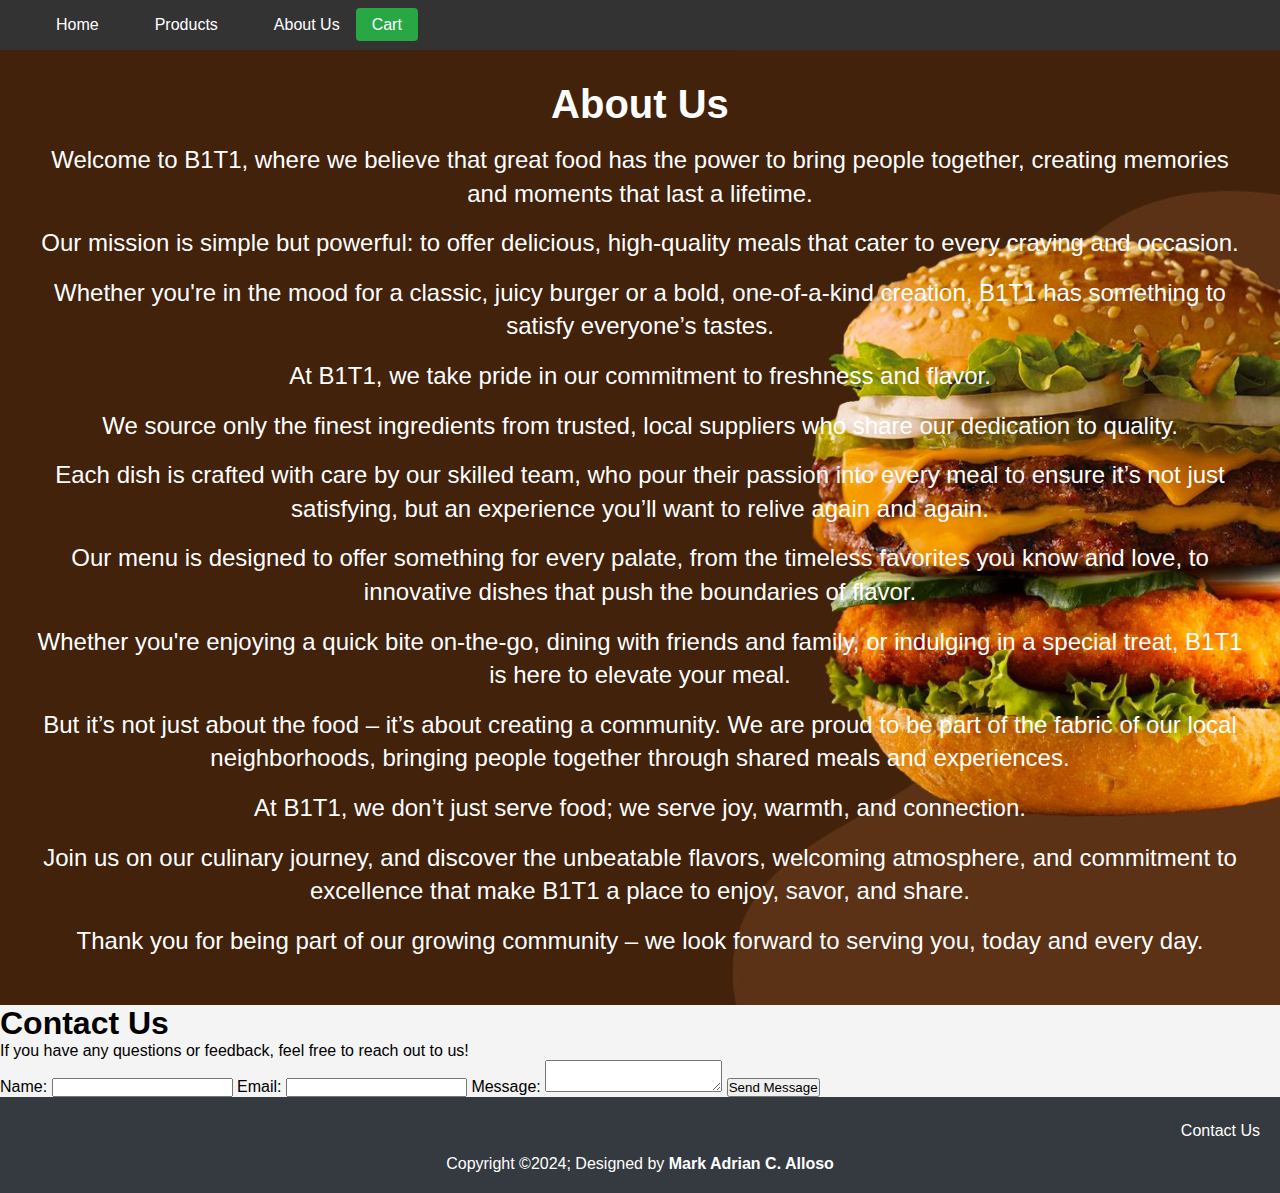
<file: index.html>
<!DOCTYPE html> 
<html lang="en">
<head>
    <meta charset="UTF-8">
    <meta name="viewport" content="width=device-width, initial-scale=1.0">
    <title>B1T1 - About Us</title>
    <link rel="stylesheet" href="style.css">
</head>
<body>
    <nav class="navbar">
        <div class="navbar__container">
            <div class="navbar__toggle">
                <span class="bar"></span>
                <span class="bar"></span>
                <span class="bar"></span>
            </div> 
            <ul class="navbar__menu">
                <li class="navbar__item">
                    <a href="main.html" class="navbar__links">Home</a>
                </li>
                <li class="navbar__item">
                    <a href="product.html" class="navbar__links">Products</a>
                </li>
                <li class="navbar__item">
                    <a href="index.html" class="navbar__links">About Us</a>
                </li>
                <li class="navbar__btn">
                    <a href="cart.html" class="button">Cart</a>
                </li>
            </ul>
        </div>
    </nav>

    <main>
        <section class="about">
            <h1>About Us</h1>
            <p>Welcome to B1T1, where we believe that great food has the power to bring people together, creating memories and moments that last a lifetime.</p>
            <p>Our mission is simple but powerful: to offer delicious, high-quality meals that cater to every craving and occasion.</p>
            <p>Whether you're in the mood for a classic, juicy burger or a bold, one-of-a-kind creation, B1T1 has something to satisfy everyone’s tastes.</p>
            <p>At B1T1, we take pride in our commitment to freshness and flavor.</p>
            <p>We source only the finest ingredients from trusted, local suppliers who share our dedication to quality.</p>
            <p>Each dish is crafted with care by our skilled team, who pour their passion into every meal to ensure it’s not just satisfying, but an experience you’ll want to relive again and again.</p>
            <p>Our menu is designed to offer something for every palate, from the timeless favorites you know and love, to innovative dishes that push the boundaries of flavor.</p>
            <p>Whether you're enjoying a quick bite on-the-go, dining with friends and family, or indulging in a special treat, B1T1 is here to elevate your meal.</p>
            <p>But it’s not just about the food – it’s about creating a community. We are proud to be part of the fabric of our local neighborhoods, bringing people together through shared meals and experiences.</p>
            <p>At B1T1, we don’t just serve food; we serve joy, warmth, and connection.</p>
            <p>Join us on our culinary journey, and discover the unbeatable flavors, welcoming atmosphere, and commitment to excellence that make B1T1 a place to enjoy, savor, and share.</p>
            <p>Thank you for being part of our growing community – we look forward to serving you, today and every day.</p>
        </section>

        <section class="contact">
            <h1>Contact Us</h1>
            <p>If you have any questions or feedback, feel free to reach out to us!</p>
            <form action="submit_contact.php" method="POST">
                <label for="name">Name:</label>
                <input type="text" id="name" name="name" required>

                <label for="email">Email:</label>
                <input type="email" id="email" name="email" required>

                <label for="message">Message:</label>
                <textarea id="message" name="message" required></textarea>

                <button type="submit" class="button">Send Message</button>
            </form>
        </section>
    </main>

    <footer>
        <div class="footerContainer">
            <div class="socialIcons">
                <a href="https://www.facebook.com/slash.markyyy"><i class="fa-brands fa-facebook"></i></a>
                <a href="https://www.instagram.com/slime.marky/"><i class="fa-brands fa-instagram"></i></a>
                <a href="https://www.youtube.com/@playboimarki666"><i class="fa-brands fa-youtube"></i></a>
                <a href="https://www.tiktok.com/@fruitsaladngabinignit?lang=en"><i class="fa-brands fa-tiktok"></i></a>
            </div>
            <div class="footerNav">
                <ul>
                    <li><a href="">Contact Us</a></li>
                </ul>
            </div>
        </div>   
        <div class="footerBottom">
            <p>Copyright &copy;2024; Designed by <span class="designer">Mark Adrian C. Alloso</span></p>
        </div> 
    </footer>

</body>
</html>
</file>
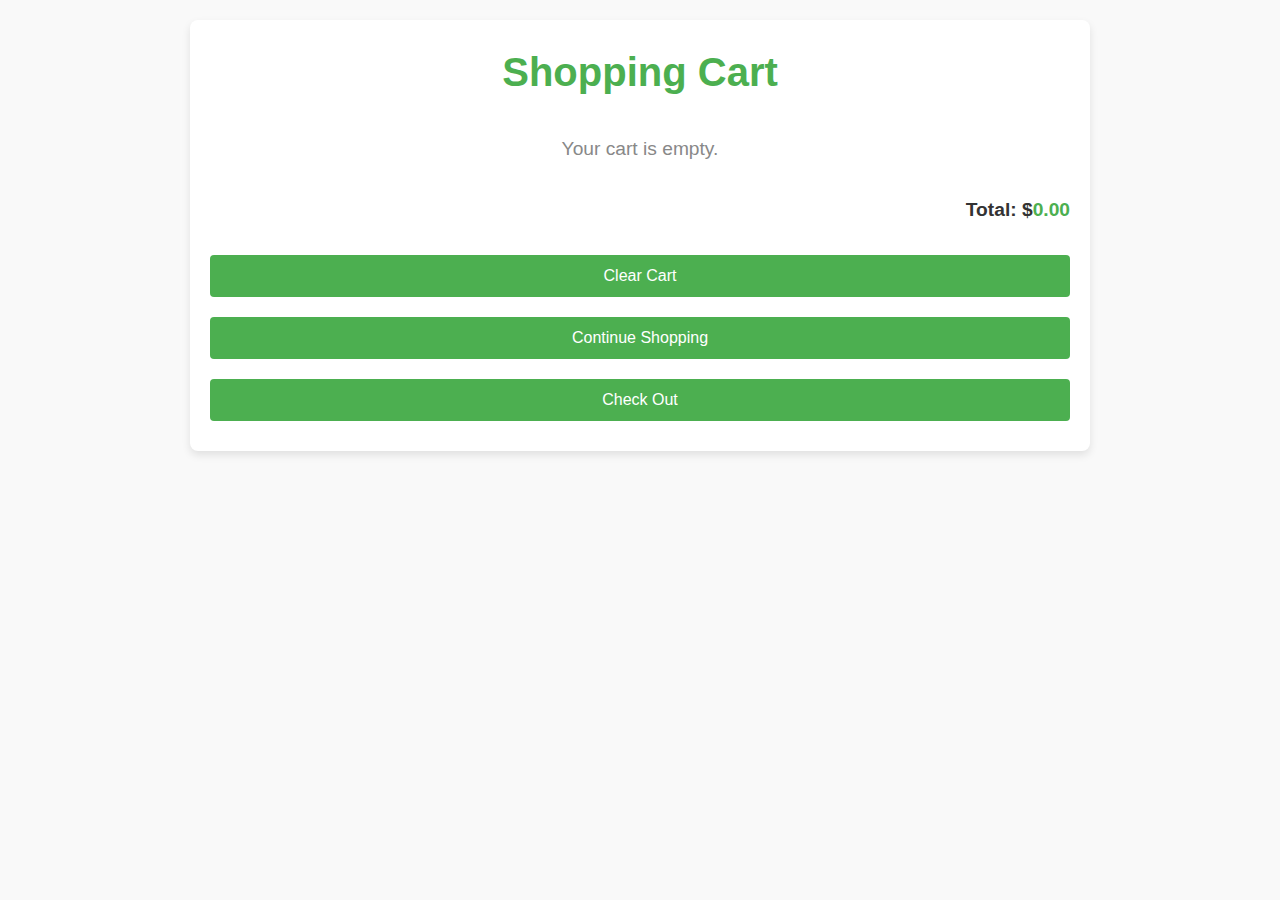
<file: cart.html>
<!DOCTYPE html>
<html lang="en">
<head>
    <meta charset="UTF-8">
    <meta name="viewport" content="width=device-width, initial-scale=1.0">
    <title>Shopping Cart</title>
    <link rel="stylesheet" href="styles.css"> 
</head>
<body>

    <div class="cart-container">
        <h1>Shopping Cart</h1>
        <div id="cart-content"></div>
        <div class="total">
            <p>Total: $<span id="total-price">0.00</span></p>
        </div>
        <button class="btn" onclick="clearCart()">Clear Cart</button>
        <button class="btn" onclick="window.location.href='product.html'">Continue Shopping</button>
        <button class="btn" onclick="window.location.href='checkout.html'">Check Out</button>
    </div>

    <script>
        function renderCart() {
            const cart = JSON.parse(localStorage.getItem('cart')) || [];
            const cartContent = document.getElementById('cart-content');
            const totalPriceElement = document.getElementById('total-price');
            cartContent.innerHTML = '';

            if (cart.length === 0) {
                cartContent.innerHTML = '<p class="empty-message">Your cart is empty.</p>';
                totalPriceElement.textContent = '0.00';
                return;
            }

            let totalPrice = 0;
            let cartHTML = `<table><tr><th>Product</th><th>Price</th><th>Quantity</th><th>Total</th><th>Actions</th></tr>`;

            cart.forEach((item, index) => {
                const itemTotal = item.price * item.quantity;
                totalPrice += itemTotal;
                cartHTML += `
                    <tr>
                        <td>${item.name}</td>
                        <td>$${item.price.toFixed(2)}</td>
                        <td>
                            <input type="number" value="${item.quantity}" min="1" onchange="updateQuantity(${index}, this.value)">
                        </td>
                        <td>$${itemTotal.toFixed(2)}</td>
                        <td><button class="btn" onclick="removeItem(${index})">Remove</button></td>
                    </tr>
                `;
            });

            cartHTML += `</table>`;
            cartContent.innerHTML = cartHTML;
            totalPriceElement.textContent = totalPrice.toFixed(2);
        }

        function updateQuantity(index, newQuantity) {
            const cart = JSON.parse(localStorage.getItem('cart')) || [];
            cart[index].quantity = parseInt(newQuantity, 10);
            localStorage.setItem('cart', JSON.stringify(cart));
            renderCart();
        }

        function removeItem(index) {
            const cart = JSON.parse(localStorage.getItem('cart')) || [];
            cart.splice(index, 1);
            localStorage.setItem('cart', JSON.stringify(cart));
            renderCart();
        }

        function clearCart() {
            localStorage.removeItem('cart');
            renderCart();
        }

        
        renderCart();
    </script>

</body>
</html>
</file>
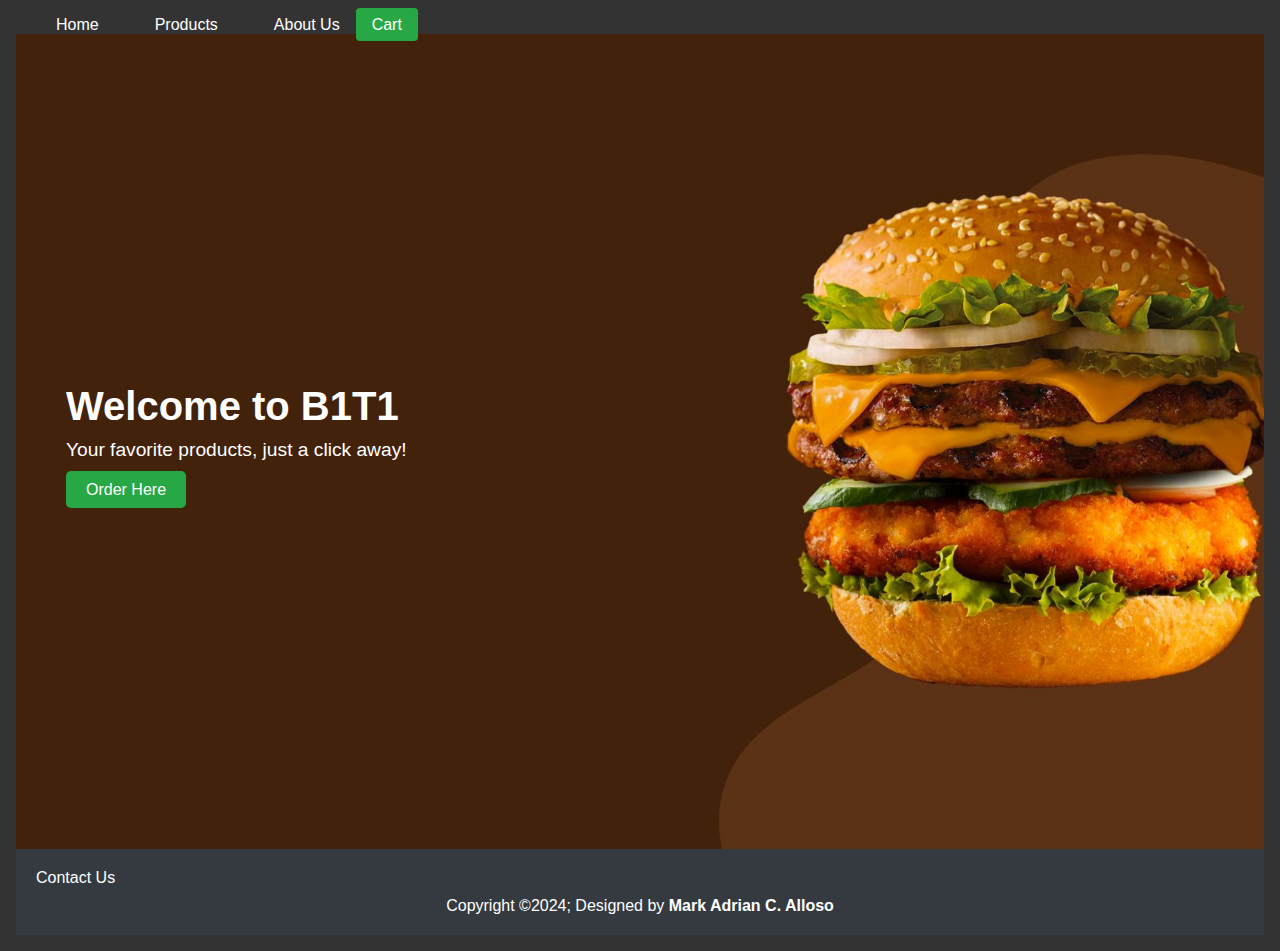
<file: main.html>
<!DOCTYPE html>
<html lang="en">
<head>
    <meta charset="UTF-8">
    <meta name="viewport" content="width=device-width, initial-scale=1.0">
    <title>B1T1 - Order Your Favorites</title>
    <link rel="stylesheet" href="style.css">
</head>
<body>
    <nav class="navbar">
        <div class="navbar__container">
            <div class="navbar__toggle">
                <span class="bar"></span>
                <span class="bar"></span>
                <span class="bar"></span>
            </div> 
            <ul class="navbar__menu">
                <li class="navbar__item">
                    <a href="main.html" class="navbar__links">Home</a>
                </li>
                <li class="navbar__item">
                  <a href="product.html" class="navbar__links">Products</a>
                </li>
                <li class="navbar__item">
                    <a href="index.html" class="navbar__links">About Us</a>
                </li>
                <li class="navbar__btn">
                    <a href="cart.html" class="button">Cart</a></li>
            </ul>
        </div>
    <main>
        <section class="hero">
            <h1>Welcome to B1T1</h1>
            <p>Your favorite products, just a click away!</p>
            <a href="product.html" class="button">Order Here</a>
        </section>

    
    
    

    <footer>
        <div class="footerContainer">
            <div class="footerNav">
                <ul>
                    <li><a href="">Contact Us</a></li>
                </ul>
            </div>
            </div>   
            <div class="footerBottom">
            <p>Copyright &copy;2024; Designed by <span class="designer">Mark Adrian C. Alloso</span></p>
    
        </div> 
</footer>

</body>
</html>
</file>
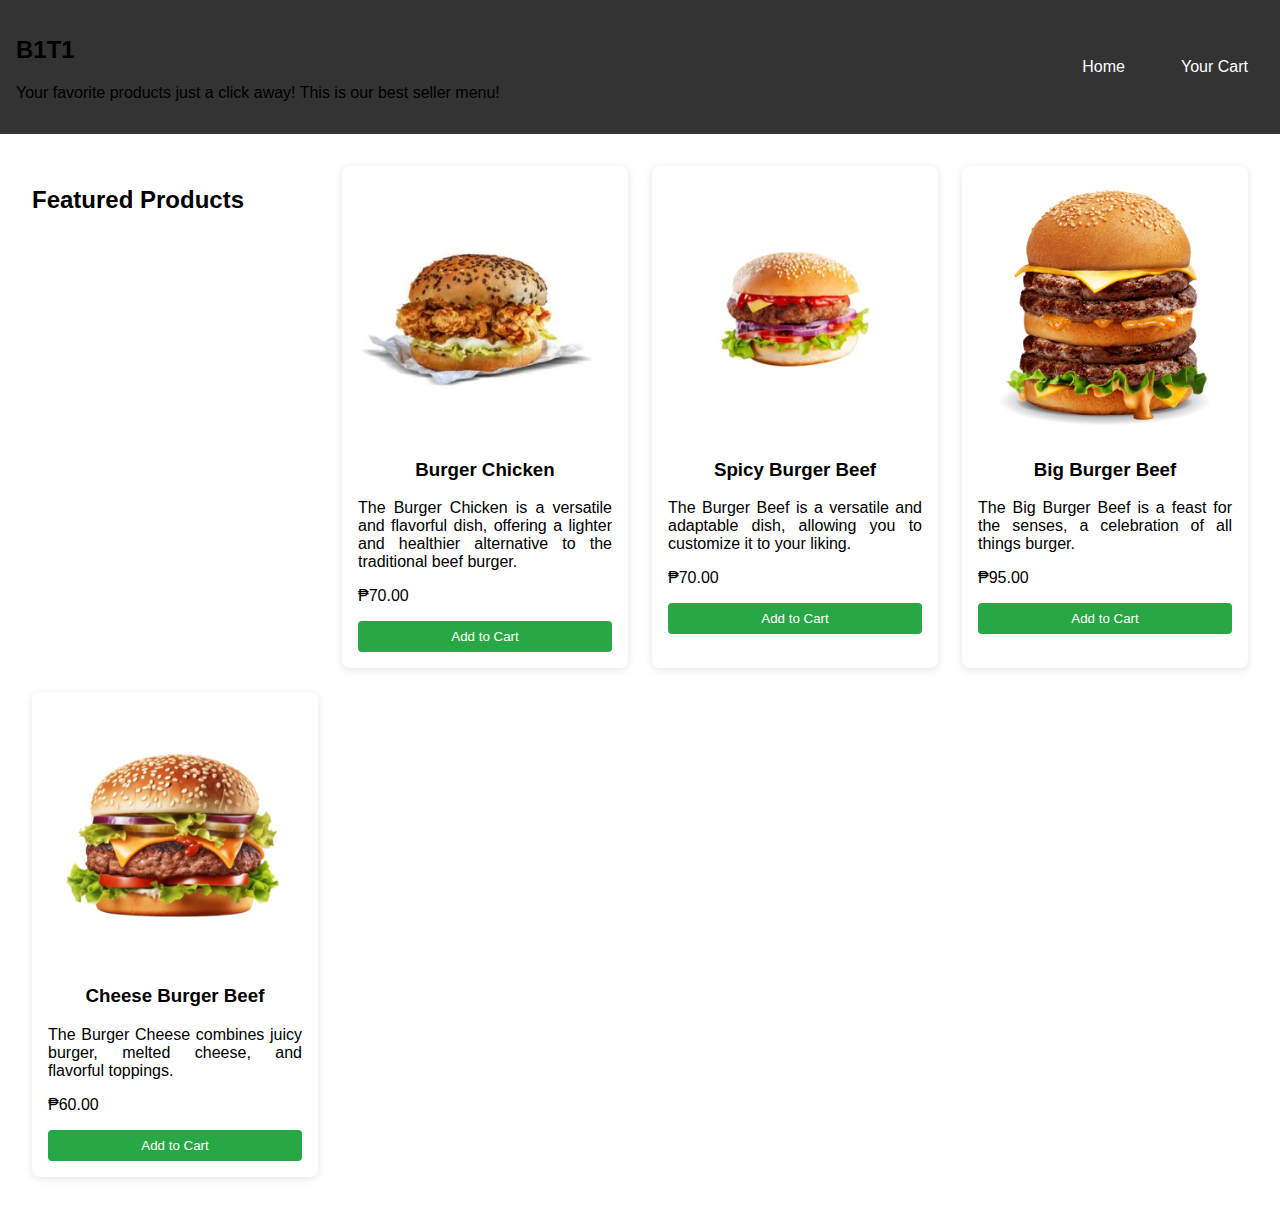
<file: product.html>
<!DOCTYPE html>
<html lang="en">
<head>
    <meta charset="UTF-8">
    <meta name="viewport" content="width=device-width, initial-scale=1.0">
    <title>Product Page</title>
    <link rel="stylesheet" href="styler.css">
    <script src="cart.js" defer></script>
</head>
<body>
    <nav class="navbar">
        <div class="navbar__container">
        <div class="navbar__brand">
        <h2>B1T1</h2>
        <p>Your favorite products just a click away! This is our best seller menu!</p>
        </div>
        <div class="navbar__toggle">
        <span class="bar"></span>
        <span class="bar"></span>
        <span class="bar"></span>
        </div>
        <ul class="navbar__menu">
        <li class="navbar__item">
        <a href="main.html" class="navbar__links">Home</a>
        </li>
        <li class="navbar__item">
        <a href="cart.html" class="navbar__links">Your Cart</a>
        </li>
        </ul>
        </div>
        </nav>
        
        <main>
        <section class="product-grid">
        <h2>Featured Products</h2>
        
    <div class="product-card">
        <img src="burgerchicken300x300.webp" alt="Burger Chicken">
        <h3>Burger Chicken</h3>
        <p>The Burger Chicken is a versatile and flavorful dish, offering a lighter and healthier alternative to the traditional beef burger.</p>
        <p>₱70.00</p>
        <button class="add-to-cart-button" data-id="1" data-name="Burger Chicken" data-price="70.00">Add to Cart</button>
        </div>
        
        <div class="product-card">
        <img src="SpicyBeef-Burger-300x300.webp" alt="Spicy Burger Beef">
        <h3>Spicy Burger Beef</h3>
        <p>The Burger Beef is a versatile and adaptable dish, allowing you to customize it to your liking.</p>
        <p>₱70.00</p>
        <button class="add-to-cart-button" data-id="2" data-name="Spicy Burger Beef" data-price="70.00">Add to Cart</button>
        </div>
        
        <div class="product-card">
        <img src="SUPER-BIG-BURGER.png" alt="Big Burger Beef">
        <h3>Big Burger Beef</h3>
        <p>The Big Burger Beef is a feast for the senses, a celebration of all things burger.</p>
        <p>₱95.00</p>
        <button class="add-to-cart-button" data-id="3" data-name="Big Burger Beef" data-price="95.00">Add to Cart</button>
        </div>
        
        <div class="product-card">
        <img src="Cheese-Burger-Beef300x300.png" alt="Burger Cheese">
        <h3>Cheese Burger Beef</h3>
        <p>The Burger Cheese combines juicy burger, melted cheese, and flavorful toppings.</p>
        <p>₱60.00</p>
        <button class="add-to-cart-button" data-id="4" data-name="Cheese Burger Beef" data-price="60.00">Add to Cart</button>
        </div>
    </div>

    <script>
        function addToCart(productName, productPrice) {
            let cart = JSON.parse(localStorage.getItem('cart')) || [];
            const existingProductIndex = cart.findIndex(product => product.name === productName);

            if (existingProductIndex >= 0) {
                cart[existingProductIndex].quantity += 1;
            } else {
                cart.push({ name: productName, price: productPrice, quantity: 1 });
            }

            localStorage.setItem('cart', JSON.stringify(cart));
            alert('Product added to cart!');
        }
    </script>
</body>
</html>
</file>
<file: style.css>
* {
    box-sizing: border-box;
    margin: 0;
    padding: 0;
}

body {
    margin: 0;
    font-family: Arial, sans-serif;
    background-color: #f4f4f4;
}


.navbar {
    background-color: #333;
    color: white;
    padding: 1rem;
    position: sticky;
    top: 0;
    z-index: 1000;
}

.navbar__container {
    display: flex;
    justify-content: space-between;
    align-items: center;
}

.navbar__toggle {
    display: none;
    flex-direction: column;
    cursor: pointer;
}

.bar {
    height: 3px;
    width: 25px;
    background-color: white;
    margin: 3px 0;
    transition: 0.3s;
}

.navbar__menu {
    list-style: none;
    display: flex;
    padding: 0;
}

.navbar__item {
    margin-left: 1.5rem;
}

.navbar__links {
    color: white;
    text-decoration: none;
    padding: 0.5rem 1rem;
    transition: background-color 0.3s, color 0.3s;
}

.navbar__links:hover {
    background-color: #575757;
    border-radius: 4px;
}


.navbar__btn .button {
    background-color: #28a745;
    color: white;
    padding: 0.5rem 1rem;
    text-decoration: none;
    border-radius: 4px;
    transition: background-color 0.3s;
}

.navbar__btn .button:hover {
    background-color: #218838;
}


@media (max-width: 768px) {
    .navbar__menu {
        display: none;
        flex-direction: column;
        position: absolute;
        top: 60px; 
        left: 0;
        background-color: #333;
        width: 100%;
        z-index: 999;
    }

    .navbar__toggle {
        display: flex;
    }

    .navbar__menu.active {
        display: flex;
    }

    .navbar__item {
        margin: 1rem 0;
        text-align: center;
    }
}


.hero {
    text-align: left;
    padding: 350px 50px;
    background: url('B1T1.jpg');
    background-size: cover;
    background-position: center;
    color: #fff;
}

.hero h1 {
    font-size: 2.5em;
    margin-bottom: 10px;
}

.hero p {
    font-size: 1.2em;
    margin-bottom: 20px;
}

.hero .button {
    background-color: #28a745;
    color: white;
    padding: 10px 20px;
    border: none;
    border-radius: 5px;
    text-decoration: none;
    transition: background-color 0.3s;
}

.hero .button:hover {
    background-color: #218838;
}

footer {
    background-color: #343a40;
    color: white;
    padding: 20px;
    text-align: center;
}

.footerContainer {
    display: flex;
    justify-content: space-between;
    align-items: center;
}

.socialIcons {
    margin-bottom: 10px;
}

.socialIcons a {
    color: white;
    margin: 0 10px;
    text-decoration: none;
}

.footerNav ul {
    list-style: none;
    padding: 0;
}

.footerNav a {
    color: white;
    text-decoration: none;
}

.footerNav a:hover {
    text-decoration: underline;
}

.footerBottom {
    margin-top: 10px;
}

.designer {
    font-weight: bold;
}

.about {
    padding: 2rem;
    text-align: center;
    background-image: url(B1T1.jpg);
    background-size: cover;
    background-position: center;
    color: #fff;
    
}

.about h1 {
    font-size: 2.5rem;
    margin-bottom: 1rem;
}

.about p {
    font-size: 1.5rem;
    line-height: 1.4;
    margin: 1rem 0;
}


@media (max-width: 768px) {
    .about h1 {
        font-size: 2rem;
    }

    .about p {
        font-size: 1rem;
    }
}
</file>
<file: styles.css>
* {
    margin: 0;
    padding: 0;
    box-sizing: border-box;
}


body {
    font-family: 'Arial', sans-serif;
    background-color: #f9f9f9;
    color: #333;
    line-height: 1.6;
}


.cart-container {
    max-width: 900px;
    margin: 20px auto;
    padding: 20px;
    background-color: #fff;
    border-radius: 8px;
    box-shadow: 0 4px 8px rgba(0, 0, 0, 0.1);
    overflow: hidden;
}


.cart-container h1 {
    text-align: center;
    font-size: 2.5rem;
    color: #4CAF50;
    margin-bottom: 20px;
}


#cart-content {
    margin-bottom: 30px;
}

table {
    width: 100%;
    border-collapse: collapse;
    margin-bottom: 20px;
}

table th, table td {
    padding: 12px 20px;
    text-align: center;
}

table th {
    background-color: #4CAF50;
    color: white;
    font-size: 1.1rem;
}

table td {
    background-color: #f4f4f4;
    font-size: 1rem;
}

table td input[type="number"] {
    width: 60px;
    padding: 5px;
    text-align: center;
    font-size: 1rem;
    border: 1px solid #ddd;
    border-radius: 4px;
}

table td input[type="number"]:focus {
    outline: none;
    border-color: #4CAF50;
}

table td button {
    background-color: #FF6347;
    color: white;
    border: none;
    padding: 6px 12px;
    font-size: 0.9rem;
    border-radius: 4px;
    cursor: pointer;
}

table td button:hover {
    background-color: #e55347;
}


.total {
    text-align: right;
    font-size: 1.2rem;
    margin-bottom: 20px;
    font-weight: bold;
    color: #333;
}

.total span {
    color: #4CAF50;
}


button.btn {
    background-color: #4CAF50;
    color: white;
    border: none;
    padding: 12px 20px;
    font-size: 1rem;
    border-radius: 4px;
    cursor: pointer;
    width: 100%;
    margin: 10px 0;
}

button.btn:hover {
    background-color: #45a049;
}

button.btn:focus {
    outline: none;
}


.empty-message {
    text-align: center;
    font-size: 1.2rem;
    color: #888;
    margin-top: 30px;
}


@media (max-width: 768px) {
    .cart-container {
        padding: 10px;
    }

    table th, table td {
        padding: 8px 12px;
        font-size: 0.9rem;
    }

    .total {
        font-size: 1rem;
    }

    button.btn {
        padding: 10px 15px;
        font-size: 1rem;
    }
}
</file>
<file: styler.css>
body {
    font-family: Arial, sans-serif;
    margin: 0;
    padding: 0;
    background-color: #ffffff;
}

h2, h3 {
    color: #000000;
}

p {
    color: #000000;
}


.navbar {
    background-color: #333;
    color: white;
    padding: 1rem;
}

.navbar__container {
    display: flex;
    justify-content: space-between;
    align-items: center;
}

.navbar__menu {
    list-style: none;
    display: flex;
    padding: 0;
}

.navbar__item {
    margin-left: 1.5rem;
}

.navbar__links {
    color: white;
    text-decoration: none;
    padding: 0.5rem 1rem;
    transition: background-color 0.3s;
}

.navbar__links:hover {
    background-color: #ffffff;
    border-radius: 4px;
}


.product-grid {
    display: grid;
    grid-template-columns: repeat(auto-fill, minmax(250px, 1fr));
    gap: 1.5rem;
    padding: 2rem;
}
.product-grid p {
    text-justify:  inter-word;
    text-align: justify;
}

.product-card {
    background-color: white;
    border-radius: 8px;
    box-shadow: 0 2px 8px rgba(0, 0, 0, 0.1);
    padding: 1rem;
    text-align: center;
    transition: transform 0.2s;
}

.product-card:hover {
    transform: translateY(-5px);
}

.product-card img {
    max-width: 100%;
    height: auto;
    border-radius: 8px;
}

.add-to-cart-button {
    display: flex;
    justify-content: center;
    margin-top: 1rem;
    text-decoration: none;
}

button {
    background-color: #28a745;
    color: white;
    border: none;
    padding: 0.5rem 1rem;
    border-radius: 4px;
    cursor: pointer;
    transition: background-color 0.3s;
    width: 100%;
}

button:hover {
    background-color: #218838;
}


@media (max-width: 600px) {
    .navbar__container {
        flex-direction: column;
        align-items: flex-start;
    }

    .navbar__menu {
        flex-direction: column;
    }

    .navbar__item {
        margin: 0.5rem 0;
    }
}


.checkout-container {
    padding: 2rem;
    max-width: 600px;
    margin: auto;
}

.checkout-form {
    display: flex;
    flex-direction: column;
    gap: 1rem;
}

.form-group {
    display: flex;
    flex-direction: column;
}

label {
    font-weight: bold;
}

input, select {
    padding: 0.5rem;
    border: 1px solid #ccc;
    border-radius: 4px;
}

.submit-button {
    padding: 0.75rem;
    background-color: #28a745;
    color: white;
    border: none;
    border-radius: 4px;
    cursor: pointer;
}

.submit-button:hover {
    background-color: #218838;
}

footer {
    text-align: center;
    padding: 1rem;
    background-color: #f8f9fa;
    position: relative;
    bottom: 0;
    width: 100%;
}
</file>
